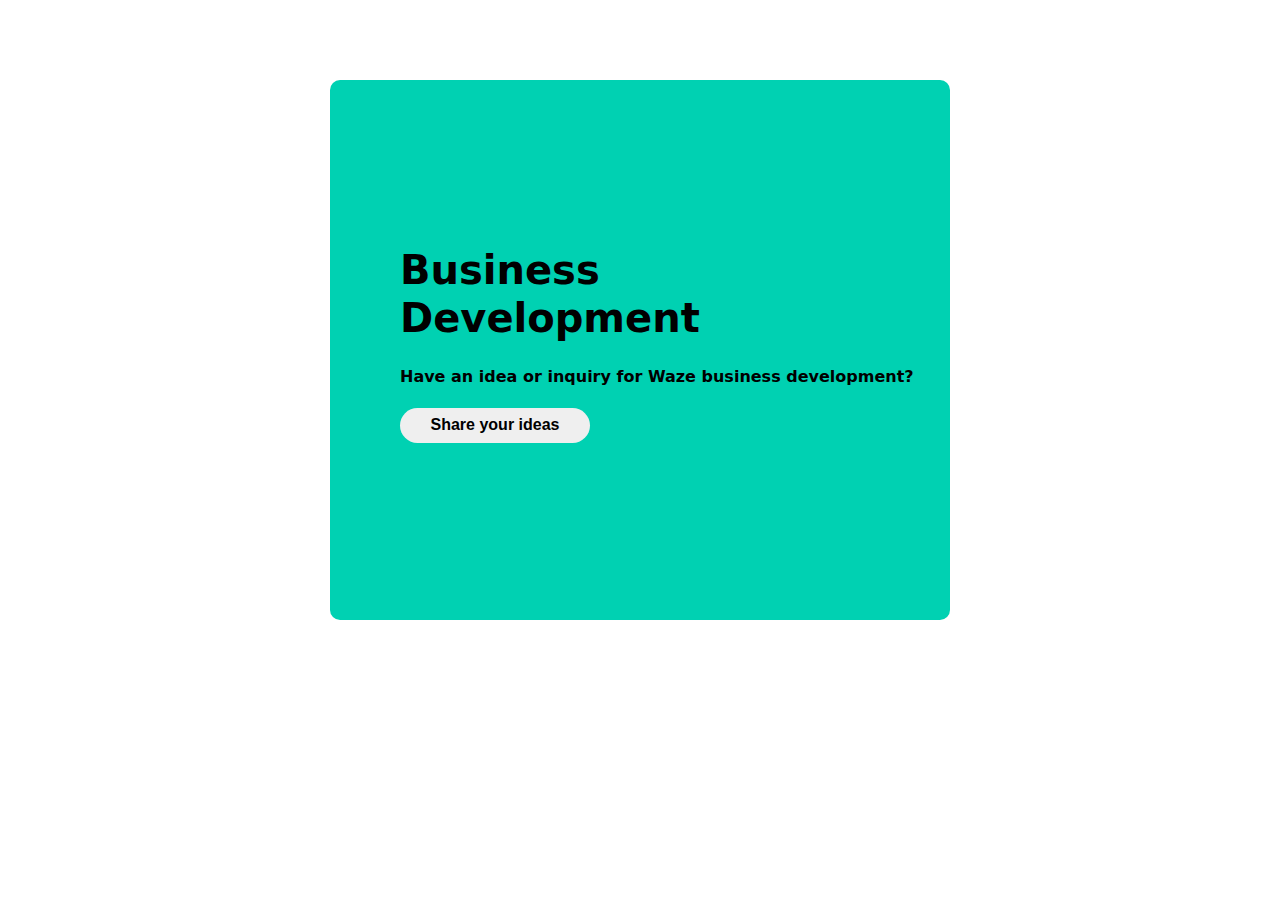
<file: Day1/Assignment1/index.html>
<!DOCTYPE html>
<html lang="en">
  <head>
    <meta charset="UTF-8" />
    <meta name="viewport" content="width=device-width, initial-scale=1.0" />
    <title>Document</title>
    <link rel="stylesheet" href="style.css" />
  </head>
  <body>
    <div class="box">
      <h1 class="headerfontsize header1">Business</h1>
      <h1 class="headerfontsize">Development</h1>
      <h4>Have an idea or inquiry for Waze business development?</h4>
      <button class="btn">Share your ideas</button>
    </div>
  </body>
</html>
</file>
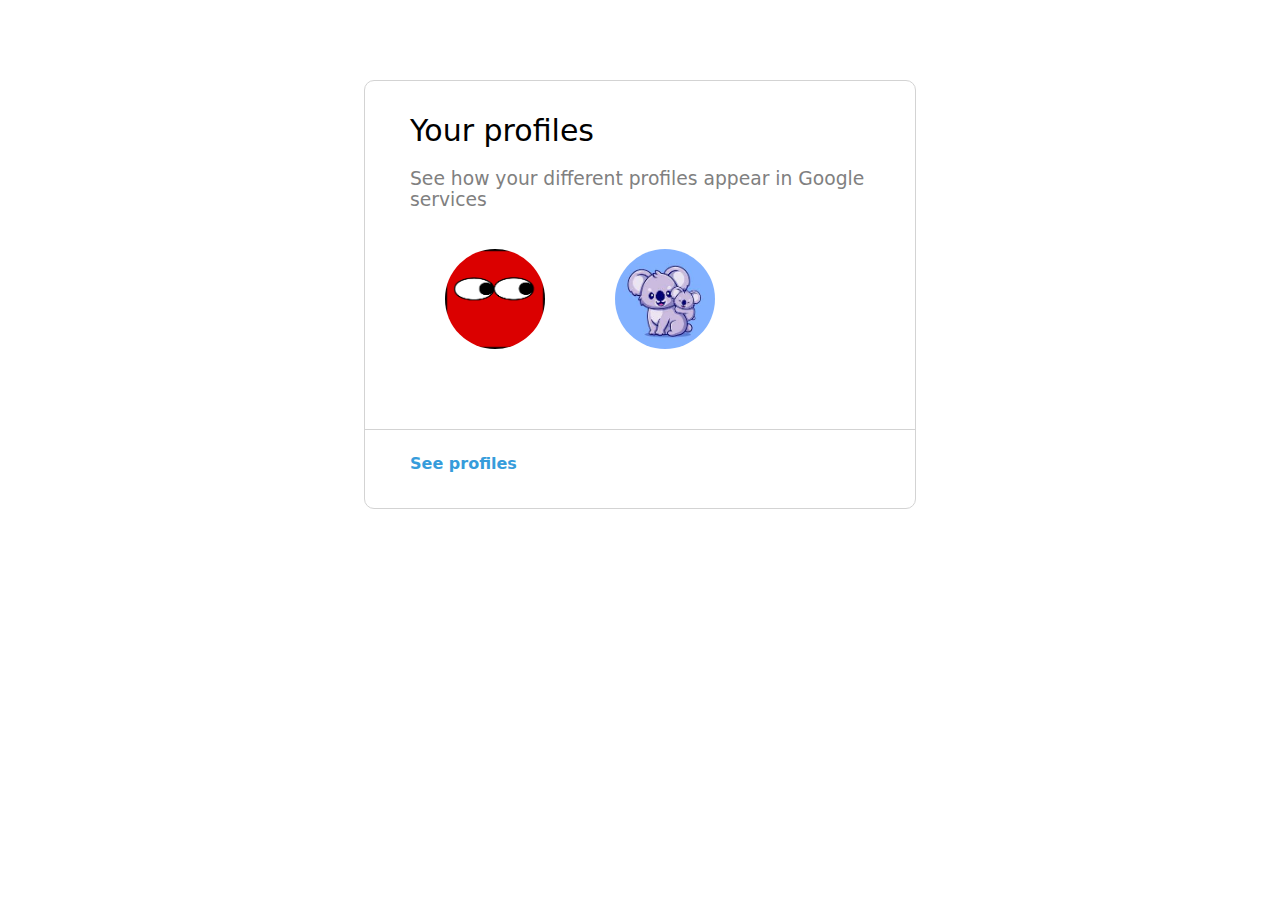
<file: Day1/Assignment2/index.html>
<!DOCTYPE html>
<html lang="en">
  <head>
    <meta charset="UTF-8" />
    <meta name="viewport" content="width=device-width, initial-scale=1.0" />
    <title>Document</title>
    <link rel="stylesheet" href="style.css" />
  </head>
  <body>
    <div class="box">
      <div class="boxleftpadding">
        <h1 class="headerfontsize">Your profiles</h1>
        <h3 class="description">
          See how your different profiles appear in Google services
        </h3>
      </div>
      <div class="imagebox">
        <img class="image" src="sample4.png" />
        <img class="image" src="sample2.png" />
      </div>
      <div class="bottombox">
        <h4 class="link boxleftpadding">See profiles</h4>
      </div>
    </div>
  </body>
</html>
</file>
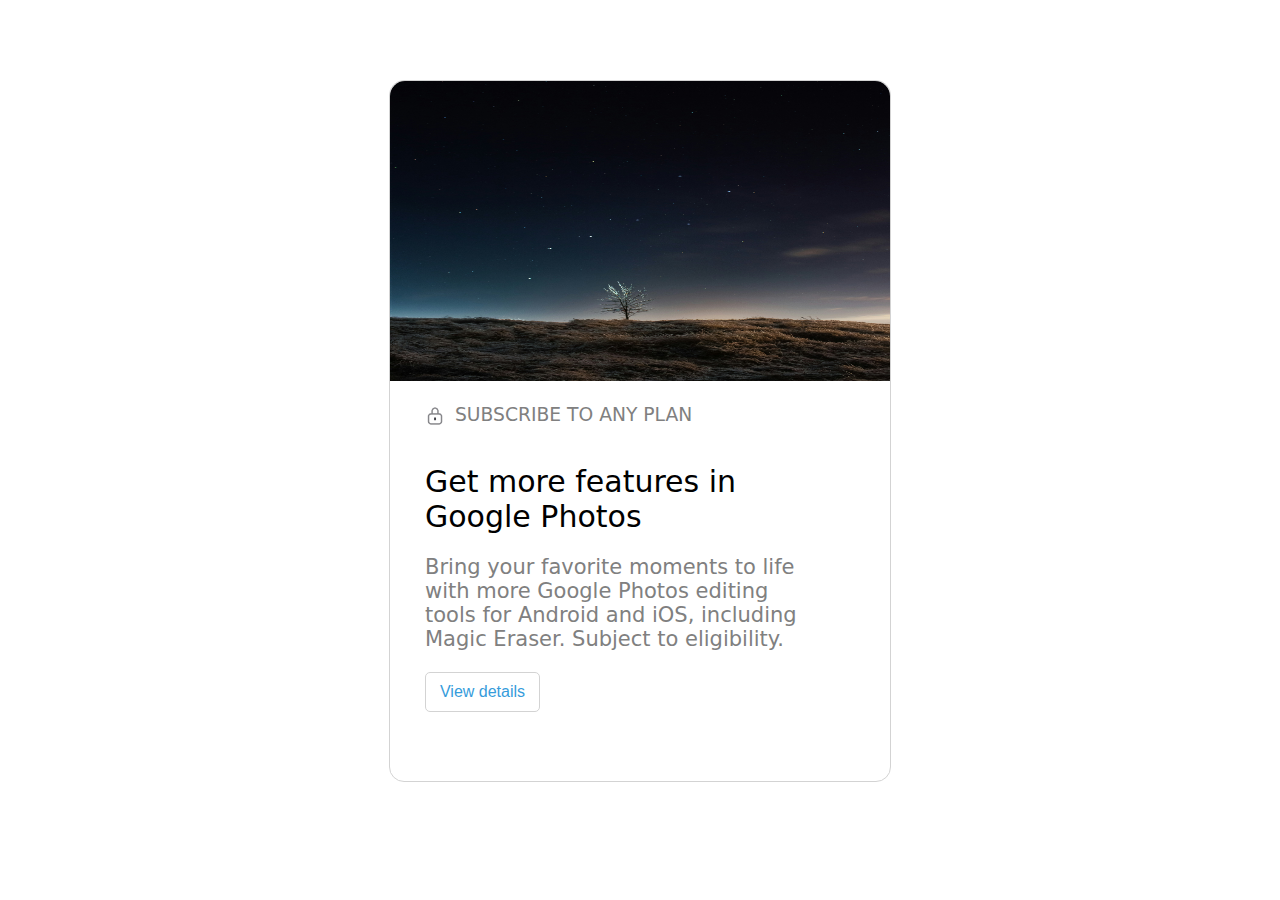
<file: Day1/Assignment3/index.html>
<!DOCTYPE html>
<html lang="en">
  <head>
    <meta charset="UTF-8" />
    <meta name="viewport" content="width=device-width, initial-scale=1.0" />
    <title>Document</title>
    <link rel="stylesheet" href="style.css" />
  </head>
  <body>
    <div class="box">
      <img class="image" src="sample3.jpg" />
      <div class="boxleftpadding">
        <div class="headerdiv">
          <img class="lock" src="lock.png" />
          <h3 class="header">SUBSCRIBE TO ANY PLAN</h3>
        </div>
        <h1 class="subheader">Get more features in Google Photos</h1>
        <h3 class="description">
          Bring your favorite moments to life with more Google Photos editing
          tools for Android and iOS, including Magic Eraser. Subject to
          eligibility.
        </h3>
        <button class="btn">View details</button>
      </div>
    </div>
  </body>
</html>
</file>
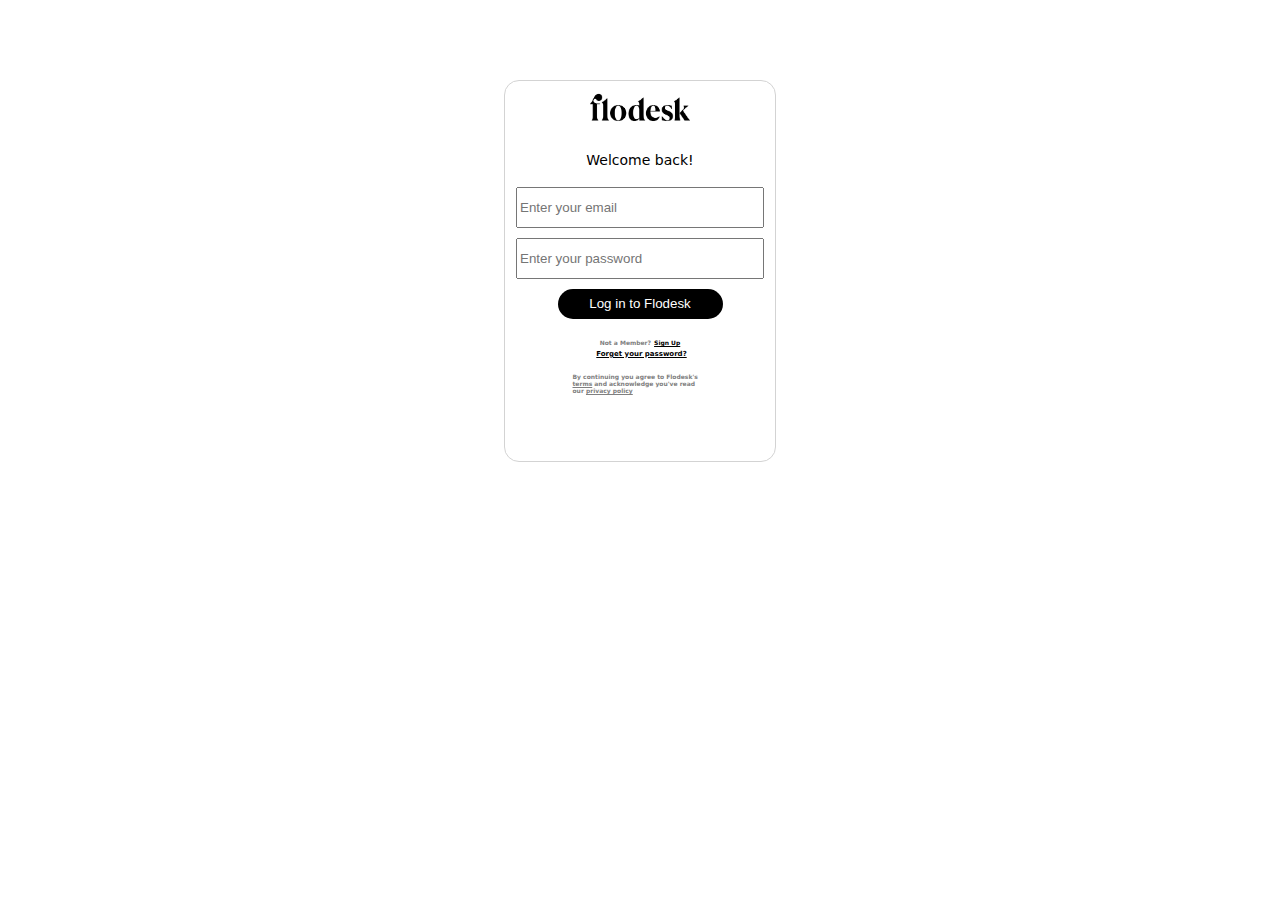
<file: Day1/Assignment4/index.html>
<!DOCTYPE html>
<html lang="en">
  <head>
    <meta charset="UTF-8" />
    <meta name="viewport" content="width=device-width, initial-scale=1.0" />
    <title>Document</title>
    <link rel="stylesheet" href="style.css" />
  </head>
  <body>
    <div class="box">
      <div class="center">
        <img src="flodesk.jpg" class="image" />
        <h4 class="subheader">Welcome back!</h4>
        <input
          type="text"
          class="gap inputfield"
          placeholder="Enter your email"
        />
        <input
          type="password"
          class="gap inputfield"
          placeholder="Enter your password"
        />
        <button class="login-btn">Log in to Flodesk</button>
        <h5 class="footerspacing footer">
          Not a Member?<a href="" class="signup">Sign Up</a>
        </h5>
        <h5 class="forgetpassword">
          <a href="" class="signup">Forget your password?</a>
        </h5>
        <div class="alignfooter">
          <h6 class="footer">
            By continuing you agree to Flodesk's
            <a href="" class="graycolor">terms</a> and acknowledge you've read
            our <a href="" class="graycolor">privacy policy</a>
          </h6>
        </div>
      </div>
    </div>
  </body>
</html>
</file>
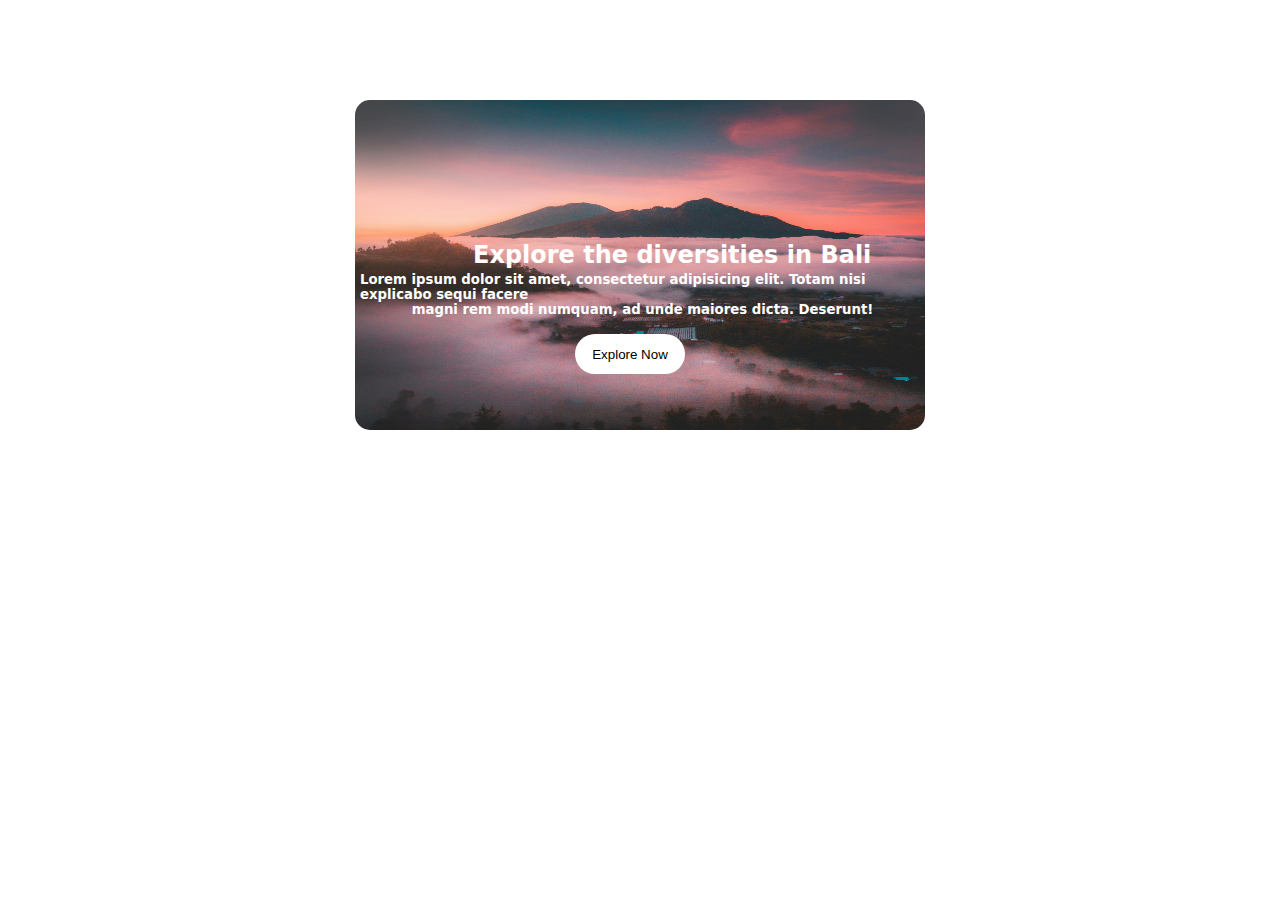
<file: Day2/Assignment1/index.html>
<!DOCTYPE html>
<html lang="en">
<head>
    <meta charset="UTF-8">
    <meta name="viewport" content="width=device-width, initial-scale=1.0">
    <title>Document</title>
    <link rel="stylesheet" href="style.css">
</head>
<body>
    <div class="box">
        <img src="bali2.jpg" class="image">
        <h2 class="header">Explore the diversities in Bali</h1>
        <h5 class="subheader">Lorem ipsum dolor sit amet, consectetur adipisicing elit. Totam nisi explicabo sequi facere <span>magni rem modi numquam, ad unde maiores dicta. Deserunt!</span></h5>
        <button class="btn">Explore Now</button>
    </div>
</body>
</html>
</file>
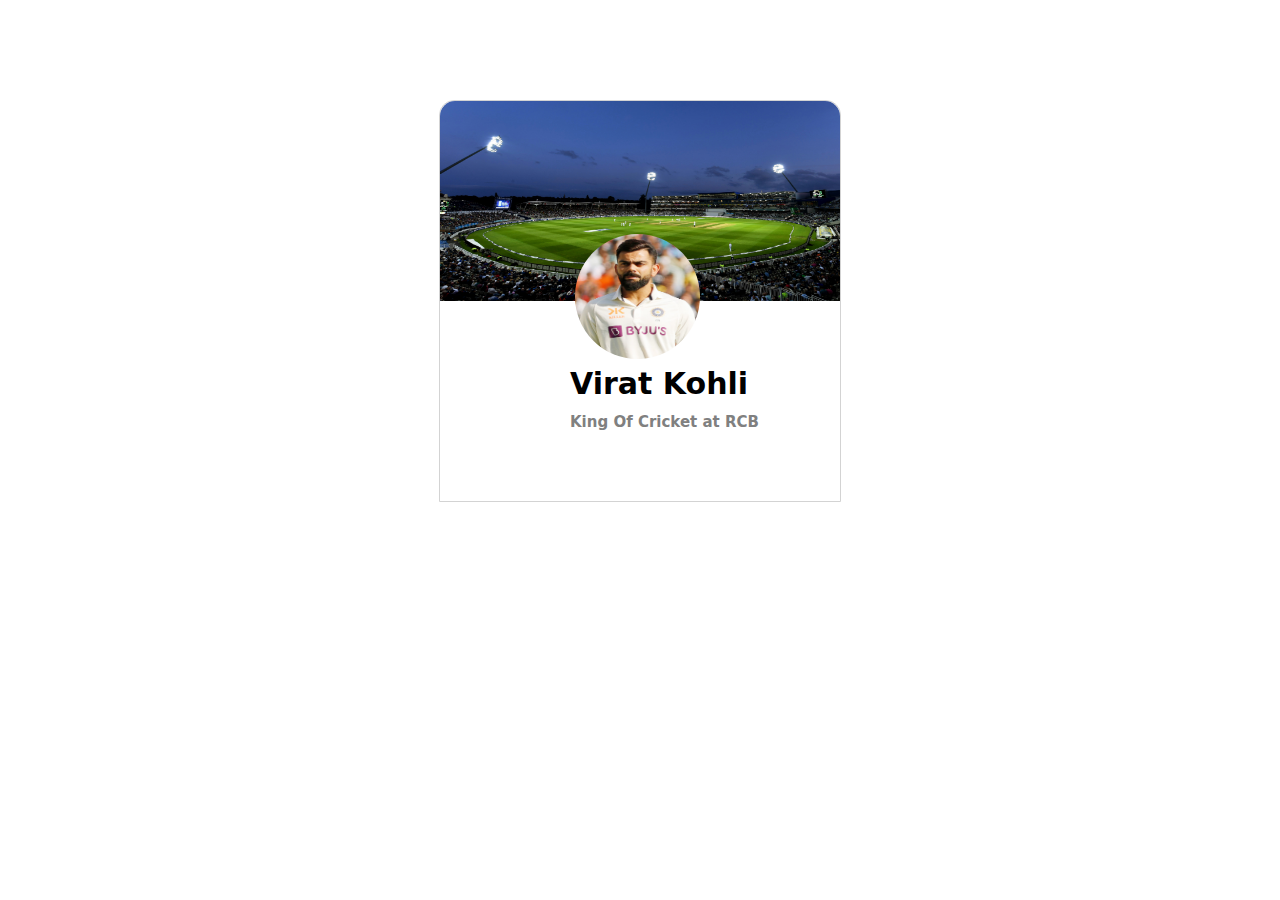
<file: Day2/Assignment2/index.html>
<!DOCTYPE html>
<html lang="en">
  <head>
    <meta charset="UTF-8" />
    <meta name="viewport" content="width=device-width, initial-scale=1.0" />
    <title>Document</title>
    <link rel="stylesheet" href="style.css" />
  </head>
  <body>
    <div class="box">
      <img src="cricket.jpg" class="image" />
      <img src="virat.jpg" class="profile" />
      <h2 class="header">Virat Kohli</h2>
      <h4 class="description">King Of Cricket at RCB</h4>
    </div>
  </body>
</html>
</file>
<file: Day1/Assignment1/style.css>
.box {
  width: 550px;
  height: 400px;
  margin: 80px auto;
  border-radius: 10px;
  background-color: #00d1b2;
  border: none;
  font-family: system-ui, -apple-system, BlinkMacSystemFont, "Segoe UI", Roboto,
    Oxygen, Ubuntu, Cantarell, "Open Sans", "Helvetica Neue", sans-serif;
  padding-top: 140px;
  padding-left: 70px;
}
.headerfontsize {
  font-size: 40px;
}
.header1 {
  margin-bottom: -25px;
}
.btn {
  border-radius: 24px;
  border: none;
  width: 190px;
  height: 35px;
  font-size: 16px;
  font-weight: bold;
}
</file>
<file: Day1/Assignment2/style.css>
.box {
  border: 1.5px solid lightgray;
  width: 550px;
  height: 415px;
  margin: 80px auto;
  border-radius: 10px;
  background-color: white;
  font-family: system-ui, -apple-system, BlinkMacSystemFont, "Segoe UI", Roboto,
    Oxygen, Ubuntu, Cantarell, "Open Sans", "Helvetica Neue", sans-serif;
  padding-top: 12px;
}
.bottombox {
  border-top: 1.5px solid lightgray;
  width: 100%;
  margin-top: 80px;
  padding-top: 3px;
}
.headerfontsize {
  font-size: 30px;
  font-weight: 500;
}
.description {
  color: gray;
  font-weight: 400;
  width: 470px;
}
.boxleftpadding {
  padding-left: 45px;
}
.link {
  color: rgb(54, 156, 219);
}
.line {
  border: none;
  border-top: 1px solid gray;
  width: 100%;
}
.image {
  width: 100px;
  border-radius: 60px;
}
.imagebox {
  padding-left: 80px;
  display: flex;
  gap: 70px;
  padding-top: 20px;
}
</file>
<file: Day1/Assignment3/style.css>
.box {
  border: 1.5px solid lightgray;
  width: 500px;
  height: 700px;
  margin: 80px auto;
  background-color: white;
  font-family: system-ui, -apple-system, BlinkMacSystemFont, "Segoe UI", Roboto,
    Oxygen, Ubuntu, Cantarell, "Open Sans", "Helvetica Neue", sans-serif;
  border-radius: 15px;
}
.header {
  color: gray;
  font-weight: 500;
}
.subheader {
  font-size: 30px;
  font-weight: 500;
  width: 400px;
}
.description {
  color: gray;
  font-weight: 400;
  width: 385px;
  font-size: 21px;
}
.boxleftpadding {
  padding-left: 35px;
}
.image {
  width: 100%;
  height: 300px;
  border-top-left-radius: 15px;
  border-top-right-radius: 15px;
}
.lock {
  width: 20px;
  height: 20px;
  padding-top: 21px;
}
.headerdiv {
  display: flex;
  gap: 10px;
}
.btn {
  color: rgb(54, 156, 219);
  border: 1.5px solid lightgray;
  border-radius: 5px;
  background-color: white;
  width: 115px;
  height: 40px;
  font-size: 16px;
}
</file>
<file: Day1/Assignment4/style.css>
.box {
  border: 1.5px solid lightgray;
  width: 270px;
  height: 380px;
  margin: 80px auto;
  background-color: white;
  font-family: system-ui, -apple-system, BlinkMacSystemFont, "Segoe UI", Roboto,
    Oxygen, Ubuntu, Cantarell, "Open Sans", "Helvetica Neue", sans-serif;
  border-radius: 15px;
}
.header {
  color: black;
  font-weight: bold;
}
.subheader {
  font-size: 14px;
  font-weight: 500;
}
.login-btn {
  border-radius: 15px;
  width: 165px;
  height: 30px;
  color: white;
  border: none;
  background-color: black;
}
.inputfield {
  width: 240px;
  height: 35px;
}
.gap {
  margin-bottom: 10px;
}
.image {
  width: 100px;
}
.footer {
  color: gray;
  font-size: 6px;
}
.footerspacing {
  margin-top: 20px;
}
.signup {
  color: black;
  padding-left: 3px;
  font-family: system-ui, -apple-system, BlinkMacSystemFont, "Segoe UI", Roboto,
    Oxygen, Ubuntu, Cantarell, "Open Sans", "Helvetica Neue", sans-serif;
}
.forgetpassword {
  color: gray;
  font-size: 7px;
  margin-top: -6px;
}
.center {
  display: flex;
  align-items: center;
  flex-direction: column;
}
.alignfooter {
  width: 135px;
  margin-top: -10px;
}
.graycolor {
  color: gray;
}
</file>
<file: Day2/Assignment1/style.css>
body {
  font-family: system-ui, -apple-system, BlinkMacSystemFont, "Segoe UI", Roboto,
    Oxygen, Ubuntu, Cantarell, "Open Sans", "Helvetica Neue", sans-serif;
}
.box {
  width: 570px;
  margin: 100px auto;
  position: relative;
}
.image {
  width: 100%;
  height: 330px;
  border-radius: 15px;
}
.header {
  color: white;
  position: absolute;
  bottom: 145px;
  left: 118px;
}
.subheader {
  color: white;
  position: absolute;
  bottom: 95px;
  padding-left: 5px;
}
.btn {
  width: 110px;
  height: 40px;
  border-radius: 30px;
  background-color: white;
  position: absolute;
  bottom: 60px;
  right: 240px;
  border: none;
}
.subheader span {
  text-align: center;
  display: block;
}
</file>
<file: Day2/Assignment2/style.css>
body {
  font-family: system-ui, -apple-system, BlinkMacSystemFont, "Segoe UI", Roboto,
    Oxygen, Ubuntu, Cantarell, "Open Sans", "Helvetica Neue", sans-serif;
}
.box {
  width: 400px;
  height: 400px;
  margin: 100px auto;
  position: relative;
  border: 1px solid lightgray;
  border-top-left-radius: 15px;
  border-top-right-radius: 15px;
}
.image {
  width: 100%;
  height: 200px;
  border-top-left-radius: 15px;
  border-top-right-radius: 15px;
}
.header {
  position: absolute;
  bottom: 75px;
  left: 130px;
  font-size: 30px;
}
.subheader {
  color: white;
  position: absolute;
  bottom: 100px;
}
.profile {
  position: absolute;
  width: 125px;
  height: 125px;
  border-radius: 70px;
  right: 140px;
  top: 133px;
}
.description {
  position: absolute;
  bottom: 50px;
  left: 130px;
  font-family: system-ui, -apple-system, BlinkMacSystemFont, "Segoe UI", Roboto,
    Oxygen, Ubuntu, Cantarell, "Open Sans", "Helvetica Neue", sans-serif;
  font-size: 15px;
  color: gray;
}
</file>
